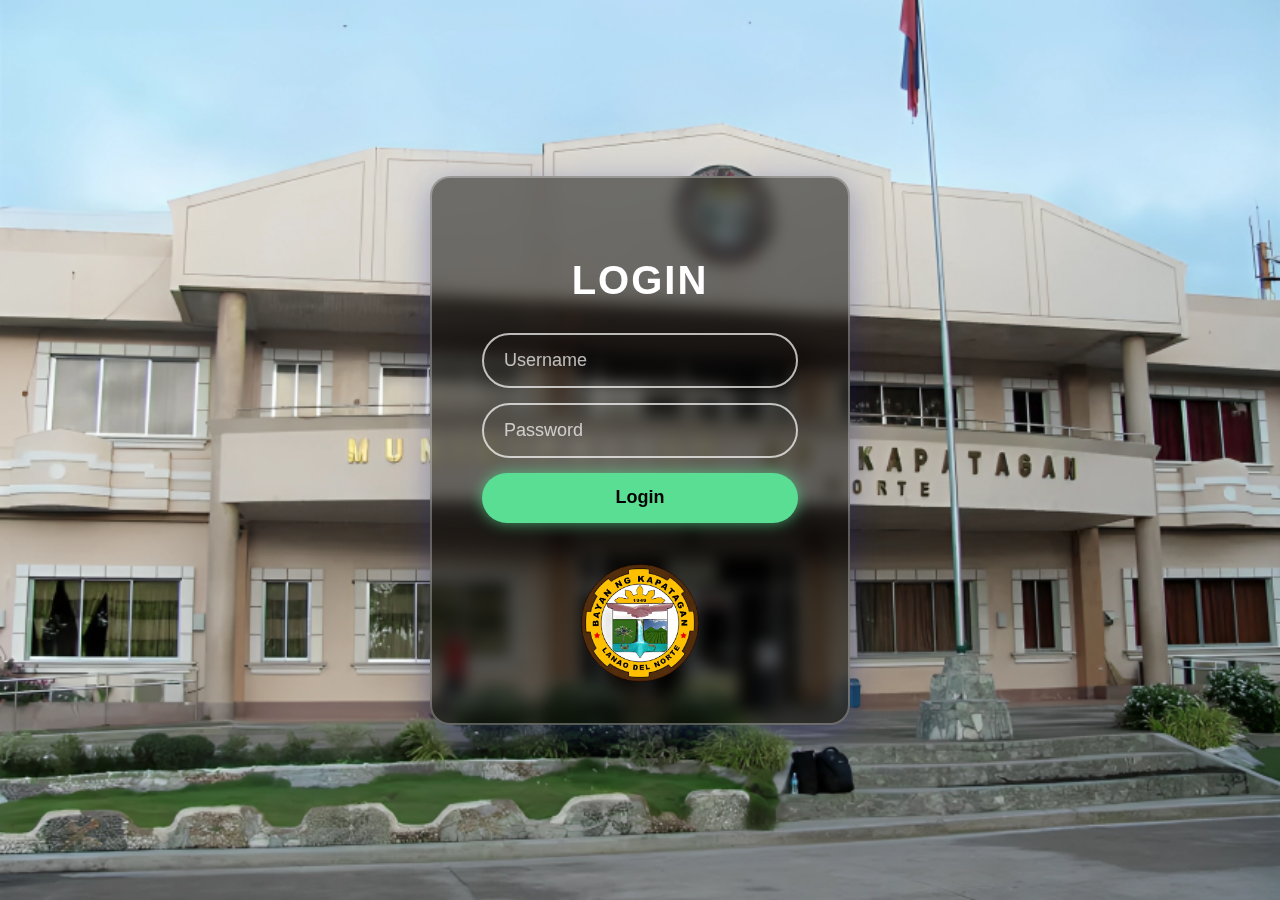
<file: index.html>
<!DOCTYPE html>
<html lang="en">
<head>
    <meta charset="UTF-8" />
    <meta name="viewport" content="width=device-width, initial-scale=1" />
    <link rel="stylesheet" href="projectstyle.css" />
    <link rel="icon" href="/images/images (2) (1).ico" type="image/x-icon">
    <title>Login Page</title>
</head>
<body>
    <div id="loading-screen">
        <div class="spinner"></div>
        <div id="loading-text">Loading...</div>
    </div>
    <div class="Login-form">
        <h1>Login</h1>
        <form onsubmit="validateLogin(event)">
            <div class="input-box">
                <input type="text" id="username" placeholder="Username" required />
            </div>
            <div class="input-box">
                <input type="password" id="password" placeholder="Password" required />
            </div>
            <button type="submit" class="btn">Login</button>
            <img src="images/images (2) (1).png" alt="Logo" />
        </form>
    </div>
    
    <script src="project.js"></script>
</body>
</html>
</file>
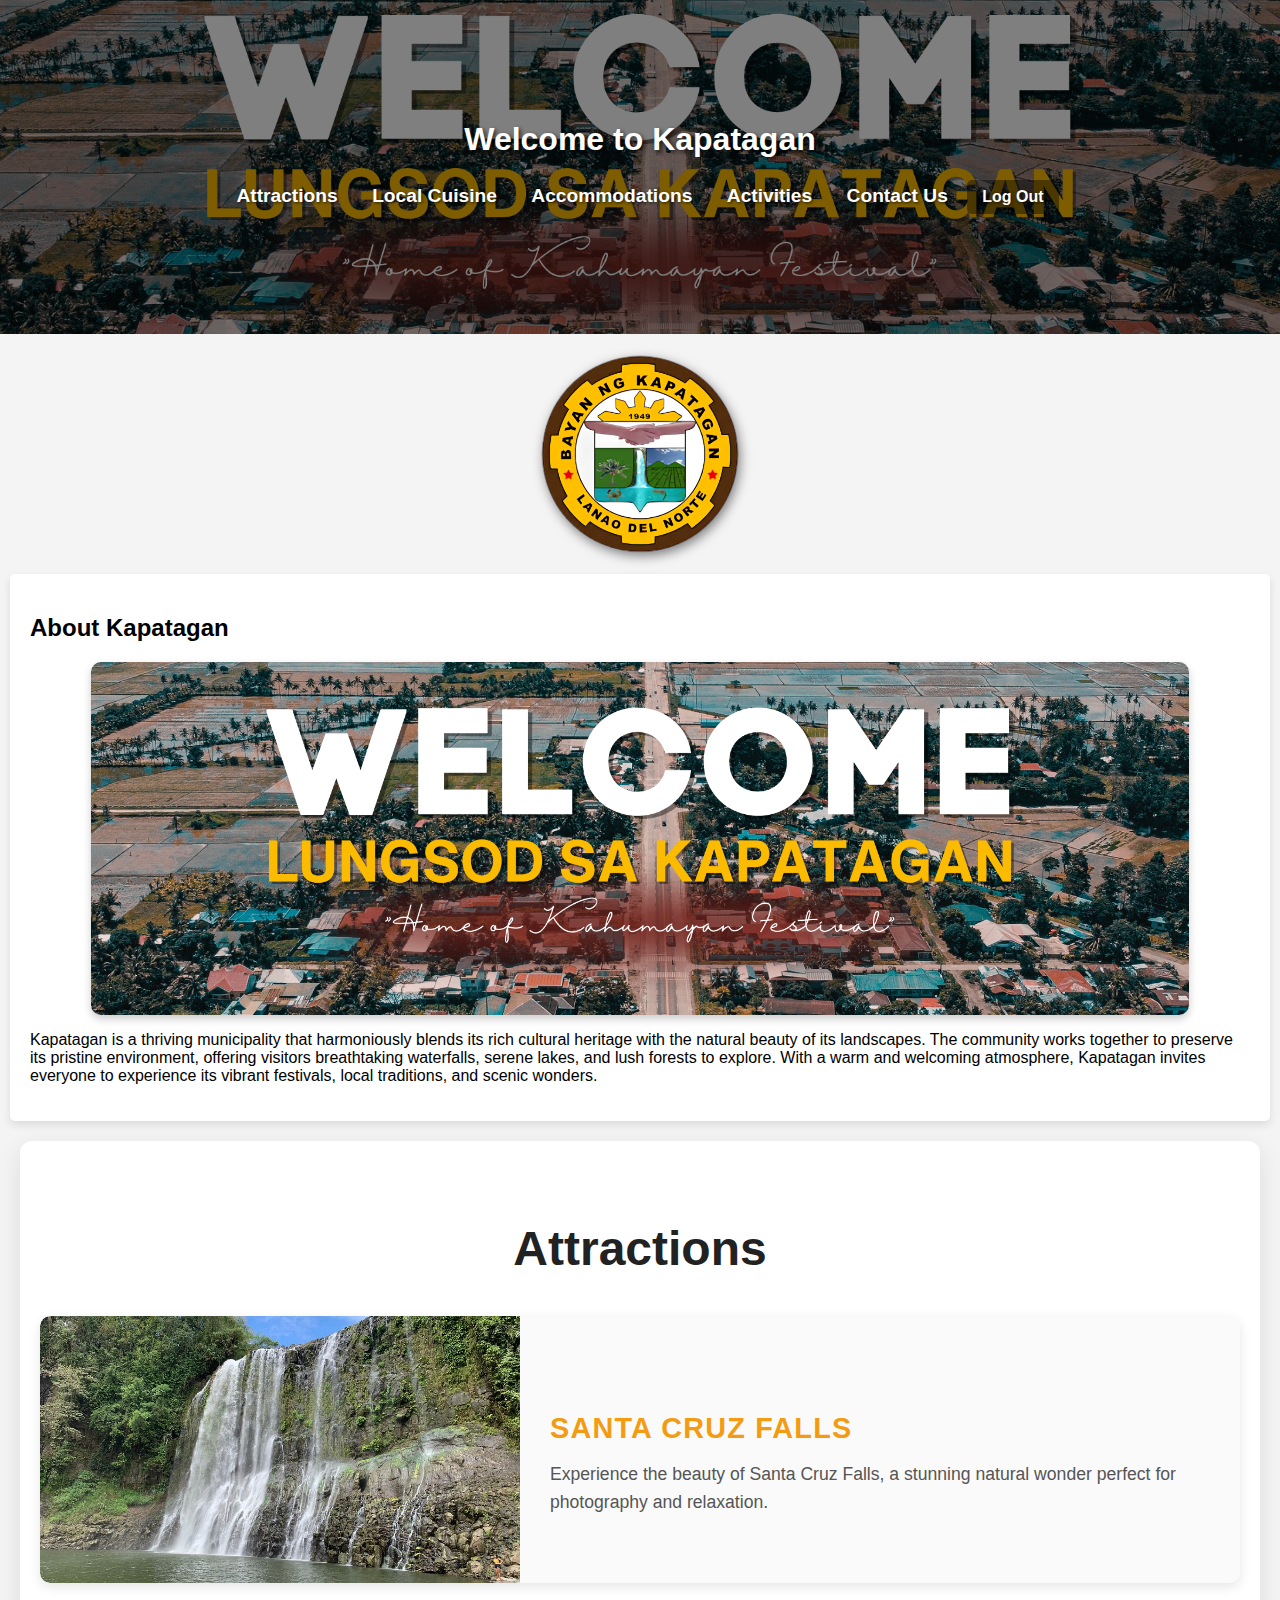
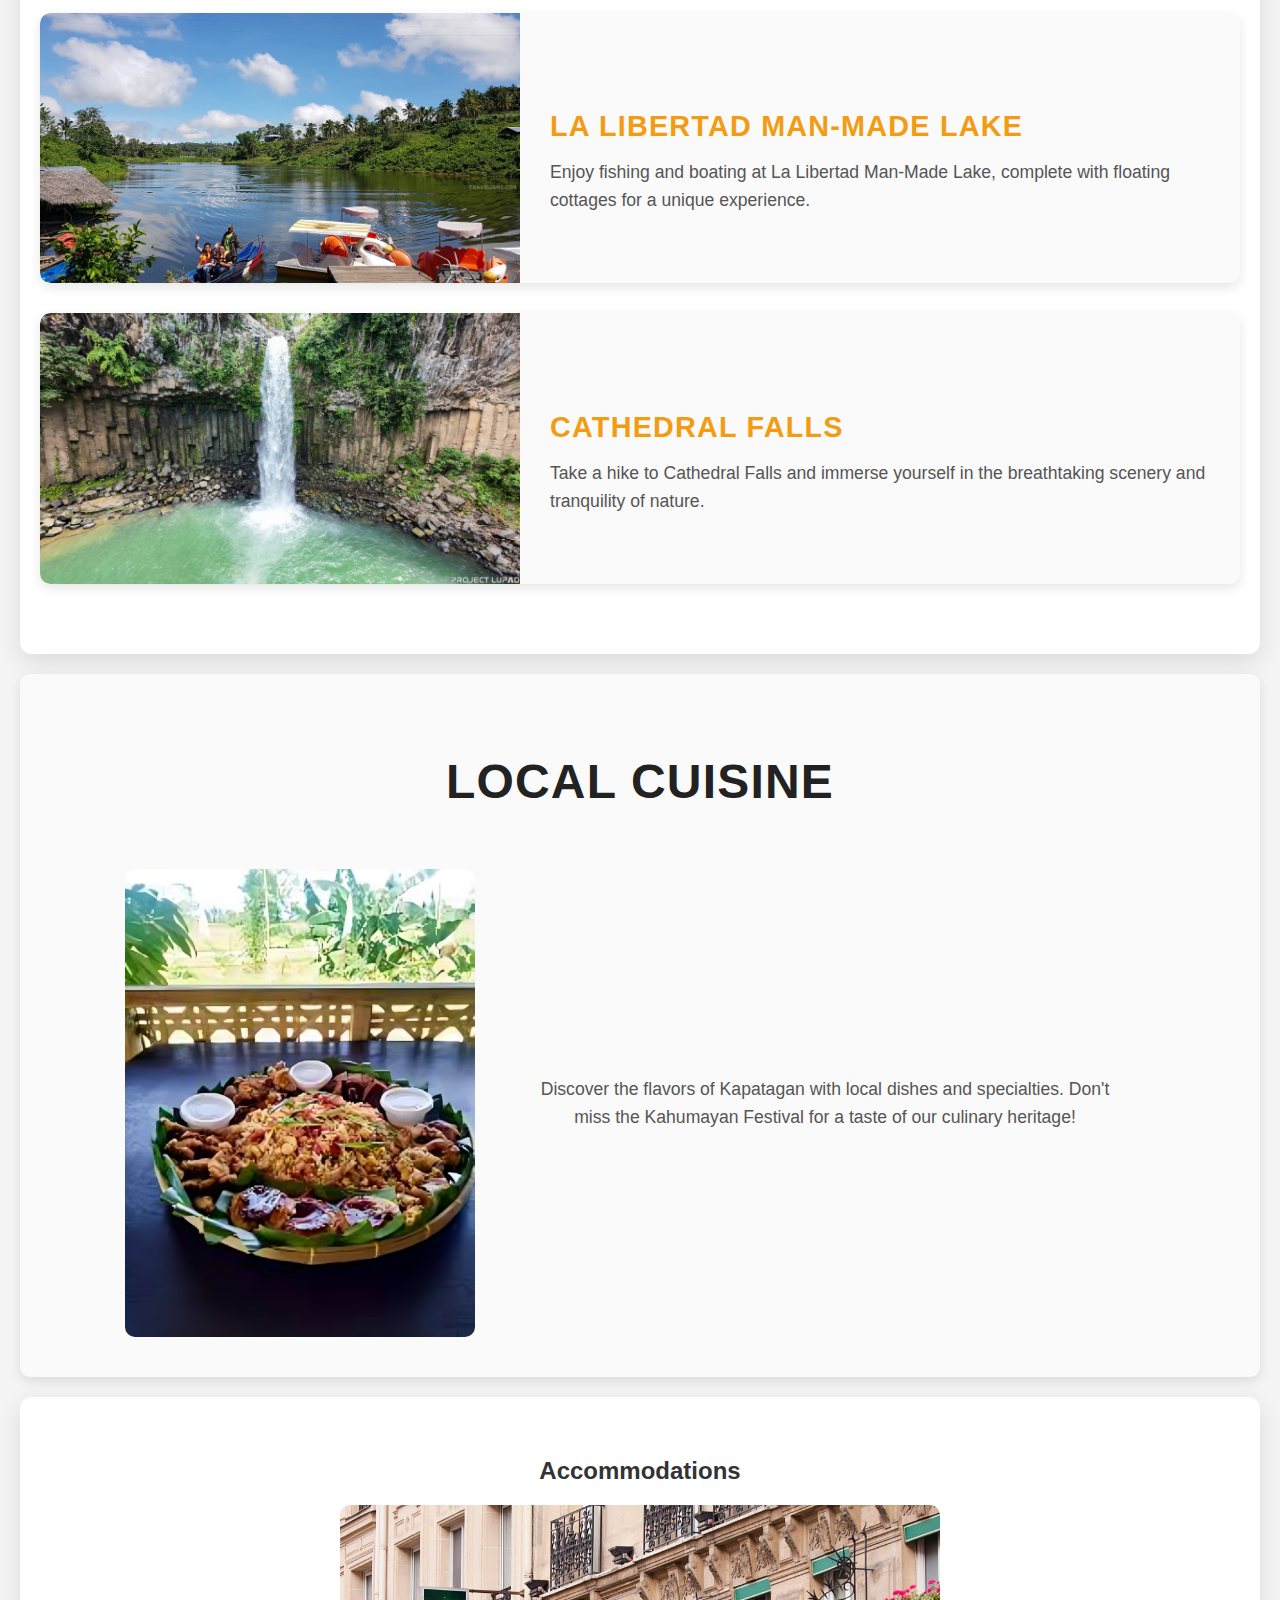
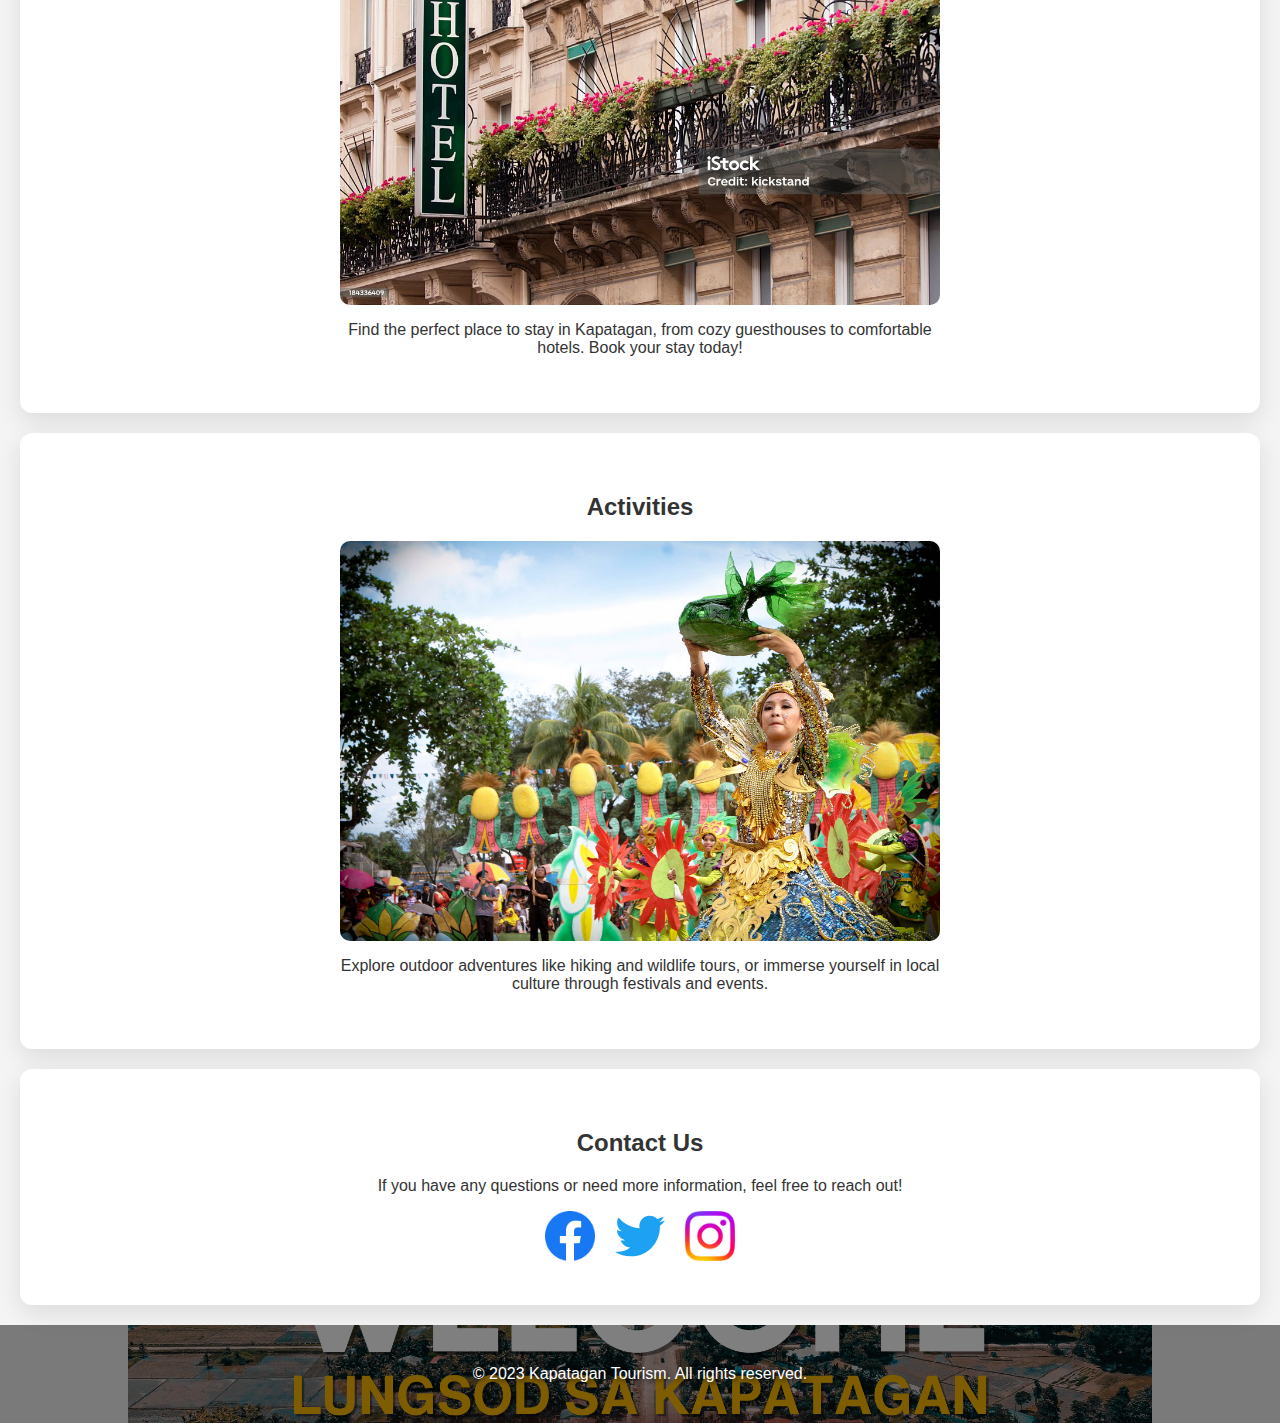
<file: index2.html>
<!DOCTYPE html>
<html lang="en">
<head>
    <meta charset="UTF-8">
    <meta name="viewport" content="width=device-width, initial-scale=1.0">
    <title>Welcome to Kapatagan</title>
    <link rel="stylesheet" href="/projectstyle2.css">
    <link rel="icon" href="/images/images (2) (1).ico" type="image/x-icon">
</head>
<body>
<div id="loading-screen">
  <div class="spinner"></div>
</div>

<header>
    <h1>Welcome to Kapatagan</h1>
    <nav>
        <a href="#attractions">Attractions</a>
        <a href="#cuisine">Local Cuisine</a>
        <a href="#accommodations">Accommodations</a>
        <a href="#activities">Activities</a>
        <a href="#contact">Contact Us</a>
<button id="logout-button" class="logout-button">Log Out</button>
    </nav>
</header>
<img src="/images/images (2) (1).png" alt="Kapatagan Logo" class="logo">

<section id="about">
    <h2>About Kapatagan</h2>
    <div class="attraction-card">
        <img src="/images/WELCOME-TO-LUNGSOD-SA-KAPATAGAN-1.png" alt="About Kapatagan" style="display:block; margin-left:auto; margin-right:auto; max-width: 90%; height: auto; border-radius: 10px; box-shadow: 0 4px 8px rgba(0,0,0,0.2);">
        <div class="attraction-content">
            <p>Kapatagan is a thriving municipality that harmoniously blends its rich cultural heritage with the natural beauty of its landscapes. The community works together to preserve its pristine environment, offering visitors breathtaking waterfalls, serene lakes, and lush forests to explore. With a warm and welcoming atmosphere, Kapatagan invites everyone to experience its vibrant festivals, local traditions, and scenic wonders.</p>
        </div>
    </div>
</section>

<section id="attractions">
    <h2>Attractions</h2>
    <div class="attraction-card">
        <img src="/images/santa cruz2.jpg" alt="Santa Cruz Falls">
        <div class="attraction-content">
            <h3>Santa Cruz Falls</h3>
            <p>Experience the beauty of Santa Cruz Falls, a stunning natural wonder perfect for photography and relaxation.</p>
        </div>
    </div>
    <div class="attraction-card">
        <img src="/images/labirtad.jpg" alt="La Libertad Man-Made Lake">
        <div class="attraction-content">
            <h3>La Libertad Man-Made Lake</h3>
            <p>Enjoy fishing and boating at La Libertad Man-Made Lake, complete with floating cottages for a unique experience.</p>
        </div>
    </div>
    <div class="attraction-card">
        <img src="/images/image-1113.webp" alt="Cathedral Falls">
        <div class="attraction-content">
            <h3>Cathedral Falls</h3>
            <p>Take a hike to Cathedral Falls and immerse yourself in the breathtaking scenery and tranquility of nature.</p>
        </div>
    </div>
</section>

<section id="cuisine">
    <h2>Local Cuisine</h2>
    <img src="/images/kaon23.png" alt="Local Cuisine Main" class="main-image">
    <p>Discover the flavors of Kapatagan with local dishes and specialties. Don't miss the Kahumayan Festival for a taste of our culinary heritage!</p>
</section>

<section id="accommodations">
    <h2>Accommodations</h2>
    <div class="attraction-card">
<img src="/images/istockphoto-184336409-1024x1024.jpg "alt="Accommodations" style="display:block; margin-left:auto; margin-right:auto;">
        <div class="attraction-content">
            <p>Find the perfect place to stay in Kapatagan, from cozy guesthouses to comfortable hotels. Book your stay today!</p>
        </div>
    </div>
</section>

<section id="activities">
    <h2>Activities</h2>
    <div class="attraction-card">
        <img src="/images/festival.jpg" alt="Activities">
        <div class="attraction-content">
            <p>Explore outdoor adventures like hiking and wildlife tours, or immerse yourself in local culture through festivals and events.</p>
        </div>
    </div>
</section>


<section id="contact">
    <h2 style="text-align:center;">Contact Us</h2>
    <div class="attraction-card">
        <div class="attraction-content">
            <p style="text-align:center;">If you have any questions or need more information, feel free to reach out!</p>
<div class="social-logos" style="display:flex; justify-content:center; gap:20px;">
                <a href="https://www.facebook.com/profile.php?id=61571566293137" target="_blank" rel="noopener noreferrer">
                    <img src="/images/pacebook.png" alt="Facebook" width="50" height="50">
                </a>
                <a href="https://www.twitter.com" target="_blank" rel="noopener noreferrer">
                    <img src="/images/twatter.svg" alt="Twitter" width="50" height="50">
                </a>
                <a href="https://www.instagram.com/lungsod_sa_kapatagan/" target="_blank" rel="noopener noreferrer">
                    <img src="/images/itagram.png" alt="Instagram" width="50" height="50">
                </a>
            </div>
        </div>
    </div>
</section>

<footer>
    <p>&copy; 2023 Kapatagan Tourism. All rights reserved.</p>
</footer>

<script>
    document.getElementById('logout-button').addEventListener('click', function() {
        window.location.href = '/project.html';
    });
</script>

<script>
  window.addEventListener('load', function() {
    const loadingScreen = document.getElementById('loading-screen');
    if (loadingScreen) {
      loadingScreen.style.display = 'none';
    }
  });
</script>

<script>
  function isInViewport(element) {
    const rect = element.getBoundingClientRect();
    return (
      rect.top <= (window.innerHeight || document.documentElement.clientHeight) &&
      rect.bottom >= 0
    );
  }

  
  function animateOnScroll() {
    const sections = document.querySelectorAll('section');
    sections.forEach(section => {
      if (isInViewport(section)) {
        section.classList.add('fadeInUp');
        section.style.opacity = 1;
      }
    });
  }

  window.addEventListener('scroll', animateOnScroll);
  window.addEventListener('load', animateOnScroll);
</script>
</body>
</html>
</file>
<file: projectstyle.css>
* {
    margin: 0;
    padding: 0;
    box-sizing: border-box;
    font-family: Arial, Helvetica, sans-serif;;
}

body {
    display: flex;
    justify-content: center;
    align-items: center;
    min-height: 100vh;
    background: url(images/IMG_7623.png) no-repeat;
    background-size: cover;
    background-position: center;

}

.Login-form {
    width: 420px;
    background-color: rgba(0, 0, 0, 0.5);
    border: 2px solid rgba(255, 255, 255, 0.3);
    backdrop-filter: blur(8px);
    box-shadow: 0 8px 32px 0 rgba(31, 38, 135, 0.37);
    color: rgb(255, 255, 255);
    border-radius: 20px;
    padding: 40px 50px;
    transition: box-shadow 0.3s ease;
}

.Login-form:hover {
    box-shadow: 0 12px 48px 0 rgba(31, 38, 135, 0.6);
}

.Login-form h1 {
    font-size: 40px;
    text-align: center; 
    margin: 40px 0 30px 0;
    color: white;
    font-weight: 700;
    letter-spacing: 2px;
    text-transform: uppercase;
}

.Login-form .input-box {
    position: relative;
    height: 55px;
    margin: 15px 0;
}

.input-box input {
    width: 100%;
    height: 100%;
    background: transparent;
    border: 2px solid rgba(255, 255, 255, 0.7);
    outline: none;
    border-radius: 30px;
    font-size: 18px;
    color: white;
    padding: 20px 45px 20px 20px;
    transition: border-color 0.3s ease;
}

.input-box input:focus {
    border-color: #59de93;
}

.input-box input::placeholder {
    color: rgba(255, 255, 255, 0.7);
}

.Login-form .btn {
    width: 100%;
    height: 50px;
    background-color: #59de93;
    border: none;
    outline: none;
    border-radius: 30px;
    box-shadow: 0 0 15px rgba(89, 222, 147, 0.7);
    cursor: pointer;
    font-size: 18px;
    color: rgb(0, 0, 0);
    font-weight: 700;
    transition: background-color 0.3s ease, box-shadow 0.3s ease;
}

.Login-form .btn:hover{
    background-color: #3bbf6f;
    box-shadow: 0 0 20px rgba(59, 191, 111, 0.9);
}

.Login-form img {
    display: block;
    margin: 40px auto 0 auto;
    width: 120px;
    transition: transform 0.4s ease;
}

.Login-form img:hover {
    transform: scale(1.1);
}

#loading-screen {
    position: fixed;
    top: 0;
    left: 0;
    width: 100%;
    height: 100%;
    background: linear-gradient(135deg, #f0f4f8, #d9e2ec);
    z-index: 9999;
    display: flex;
    flex-direction: column;
    justify-content: center;
    align-items: center;
    font-family: 'Segoe UI', Tahoma, Geneva, Verdana, sans-serif;
    color: #333;
  }
  
  .spinner {
    border: 8px solid #e0e0e0;
    border-top: 8px solid #4caf50;
    border-radius: 50%;
    width: 70px;
    height: 70px;
    animation: spin 1s linear infinite;
    box-shadow: 0 0 15px #4caf50;
    margin-bottom: 15px;
  }
  
  #loading-text {
    font-size: 1.2rem;
    font-weight: 600;
    letter-spacing: 1px;
  }
  
  @keyframes spin {
    0% { transform: rotate(0deg); }
    100% { transform: rotate(360deg); }
  }
</file>
<file: projectstyle2.css>
body {
  font-family: Arial, sans-serif;
  margin: 0;
  padding: 0;
  background-color: #f4f4f4;
}
header {
  position: relative;
  background-image: url('/images/WELCOME-TO-LUNGSOD-SA-KAPATAGAN-1.png');
  background-repeat: no-repeat;
  background-position: center center;
  background-size: cover;
  color: #fff;
  padding: 100px 0;
  text-align: center;
  width: 100%;
}
header::before {
  content: "";
  position: absolute;
  top: 0;
  left: 0;
  right: 0;
  bottom: 0;
  background-color: rgba(0, 0, 0, 0.5); 
  z-index: 0;
}
header h1, header nav {
  position: relative;
  z-index: 1;
  color: #fff;
  text-shadow: 2px 2px 4px rgba(0,0,0,0.7);
  font-weight: bold;
  transition: color 0.3s ease, transform 0.3s ease;
}

header h1:hover {
  color: #f39c12;
  transform: scale(1.1);
  text-shadow: 2px 2px 8px rgba(243, 156, 18, 0.8);
}
header nav a {
  color: #fff;
  text-shadow: 1px 1px 3px rgba(0,0,0,0.7);
  font-weight: 600;
}
nav {
  margin: 20px 0;
}
nav a {
  margin: 0 15px;
  color: #fff;
  text-decoration: none;
  transition: color 0.3s ease;
  font-weight: 600;
  font-size: 1.2em;
  text-decoration: none;
  transition: color 0.3s ease;
  text-shadow: 1px 1px 2px rgba(0,0,0,0.4);
  transition: color 0.3s ease, transform 0.3s ease;
}
nav a:hover {
  color: #f39c12;
}

section {
  padding: 20px;
  margin: 10px;
  background: #fff;
  border-radius: 5px;
  box-shadow: 0 4px 8px rgba(0,0,0,0.1);
  transition: transform 0.3s ease, box-shadow 0.3s ease;
  opacity: 0;
  animation: fadeInUp 0.8s forwards;
}
section:hover {
  transform: translateY(-5px);
  box-shadow: 0 8px 16px rgba(0,0,0,0.2);
}
@keyframes fadeInUp {
  from {
      opacity: 0;
      transform: translateY(20px);
  }
  to {
      opacity: 1;
      transform: translateY(0);
  }
}
#attractions {
  background: #fff;
  padding: 40px 20px;
  border-radius: 12px;
  box-shadow: 0 8px 24px rgba(0,0,0,0.1);
  color: #333;
  max-width: 1200px;
  margin: 20px auto;
  opacity: 1;
  animation: none;
}

#accommodations, #activities, #contact {
  background: #fff;
  padding: 40px 20px;
  border-radius: 12px;
  box-shadow: 0 8px 24px rgba(0,0,0,0.1);
  color: #333;
  max-width: 1200px;
  margin: 20px auto;
  opacity: 1;
  animation: none;
}
#attractions h2 {
  font-family: 'Segoe UI', Tahoma, Geneva, Verdana, sans-serif;
  font-size: 3em;
  color: #222;
  text-align: center;
  margin-bottom: 40px;
  text-shadow: none;
}
#attractions .attraction-card {
  display: flex;
  flex-direction: row;
  align-items: center;
  background: #fafafa;
  border-radius: 10px;
  box-shadow: 0 4px 12px rgba(0,0,0,0.1);
  margin-bottom: 30px;
  overflow: hidden;
  transition: transform 0.3s ease, box-shadow 0.3s ease;
  cursor: pointer;
}
#attractions .attraction-card:hover {
  transform: translateY(-8px);
  box-shadow: 0 12px 24px rgba(0,0,0,0.2);
}
#attractions .attraction-card img {
  width: 40%;
  height: auto;
  object-fit: cover;
  border-radius: 10px 0 0 10px;
}
#attractions .attraction-content {
  padding: 20px 30px;
  width: 60%;
}
#attractions .attraction-content h3 {
  font-family: 'Segoe UI', Tahoma, Geneva, Verdana, sans-serif;
  font-size: 1.8em;
  color: #f39c12;
  margin-bottom: 15px;
  text-transform: uppercase;
  letter-spacing: 1.2px;
}
#attractions .attraction-content p {
  font-size: 1.1em;
  line-height: 1.6;
  color: #555;
  margin: 0;
}
footer {
  position: relative;
  background-image: url('/images/WELCOME-TO-LUNGSOD-SA-KAPATAGAN-1.png');
  background-repeat: no-repeat;
  background-position: center center;
  background-size: 80%;
  color: #fff;
  text-align: center;
  padding: 40px 0;
  width: 100%;
  overflow: hidden;
}

footer::before {
  content: "";
  position: absolute;
  top: 0;
  left: 0;
  right: 0;
  bottom: 0;
  background-color: rgba(0, 0, 0, 0.5); /* dark overlay */
  z-index: 0;
}

footer p {
  position: relative;
  z-index: 1;
  color: #fff;
  text-shadow: 2px 2px 4px rgba(0,0,0,0.7);
  margin: 0;
}


#cuisine {
  max-width: 1200px;
  margin: 20px auto;
  background: #fafafa;
  border-radius: 10px;
  box-shadow: 0 4px 12px rgba(0,0,0,0.1);
  padding: 40px 20px;
  color: #333;
  font-family: 'Segoe UI', Tahoma, Geneva, Verdana, sans-serif;
  animation: none;
  opacity: 1;
  display: flex;
  justify-content: center;
  align-items: center;
  gap: 20px;
  flex-wrap: wrap;
}

#cuisine h2 {
  font-size: 3em;
  color: #222;
  text-align: center;
  margin-bottom: 40px;
  text-shadow: none;
  font-weight: 700;
  text-transform: uppercase;
  letter-spacing: 1.2px;
  flex-basis: 100%;
}

#cuisine .main-image {
  width: 350px;
  height: auto;
  object-fit: cover;
  border-radius: 10px 10px 10px 10px;
  box-shadow: none;
  transition: none;
}

#cuisine p {
  max-width: 600px;
  font-size: 1.1em;
  line-height: 1.6;
  color: #555;
  margin: 0;
  padding: 20px 30px;
  text-align: center;
}

.logo {
  display: block;
  margin: 20px auto;
  max-width: 200px;
  height: auto;
  filter: drop-shadow(2px 4px 6px rgba(0,0,0,0.5));
  transform-style: preserve-3d;
  transition: transform 0.4s ease;
}

.logo:hover {
  transform: rotateY(20deg) rotateX(10deg) scale(1.1);
  filter: drop-shadow(4px 8px 10px rgba(0,0,0,0.7));
}

#accommodations .attraction-card {
  margin: 0 auto;
  max-width: 600px;
}

#accommodations .attraction-card img {
  max-width: 100%;
  height: auto;
  display: block;
  margin-left: auto;
  margin-right: auto;
  border-radius: 10px;
  object-fit: cover;
}

#accommodations .attraction-content {
  text-align: center;
}

#accommodations h2 {
  text-align: center;
}

#activities .attraction-card {
  margin: 0 auto;
  max-width: 600px;
}

#activities h2 {
  text-align: center;
}

#activities .attraction-card img {
  max-width: 100%;
  height: auto;
  display: block;
  margin-left: auto;
  margin-right: auto;
  border-radius: 10px;
  object-fit: cover;
}

#activities .attraction-content {
  text-align: center;
}

#accommodations .attraction-card {
  margin: 0 auto;
  max-width: 600px;
}

.logout-button {
  background: rgba(0, 0, 0, 0.4);
  color: #fff;
  text-shadow: 1px 1px 3px rgba(0,0,0,0.7);
  font-weight: 600;
  border: none;
  padding: 8px 15px;
  cursor: pointer;
  font-size: 1em;
  border-radius: 5px;
  transition: color 0.3s ease, background-color 0.3s ease;
}

.logout-button:hover {
  color: #f39c12;
  background: rgba(0, 0, 0, 0.6);
}

#loading-screen {
  position: fixed;
  top: 0;
  left: 0;
  width: 100%;
  height: 100%;
  background-color: #fff;
  z-index: 9999;
  display: flex;
  justify-content: center;
  align-items: center;
}

.spinner {
  border: 8px solid #f3f3f3;
  border-top: 8px solid #f39c12;
  border-radius: 50%;
  width: 60px;
  height: 60px;
  animation: spin 1s linear infinite;
}


#accommodations .attraction-card img {
  max-width: 100%;
  height: auto;
  display: block;
  margin-left: auto;
  margin-right: auto;
}

#accommodations .attraction-content {
  text-align: center;
}

#accommodations h2 {
  text-align: center;
}
</file>
